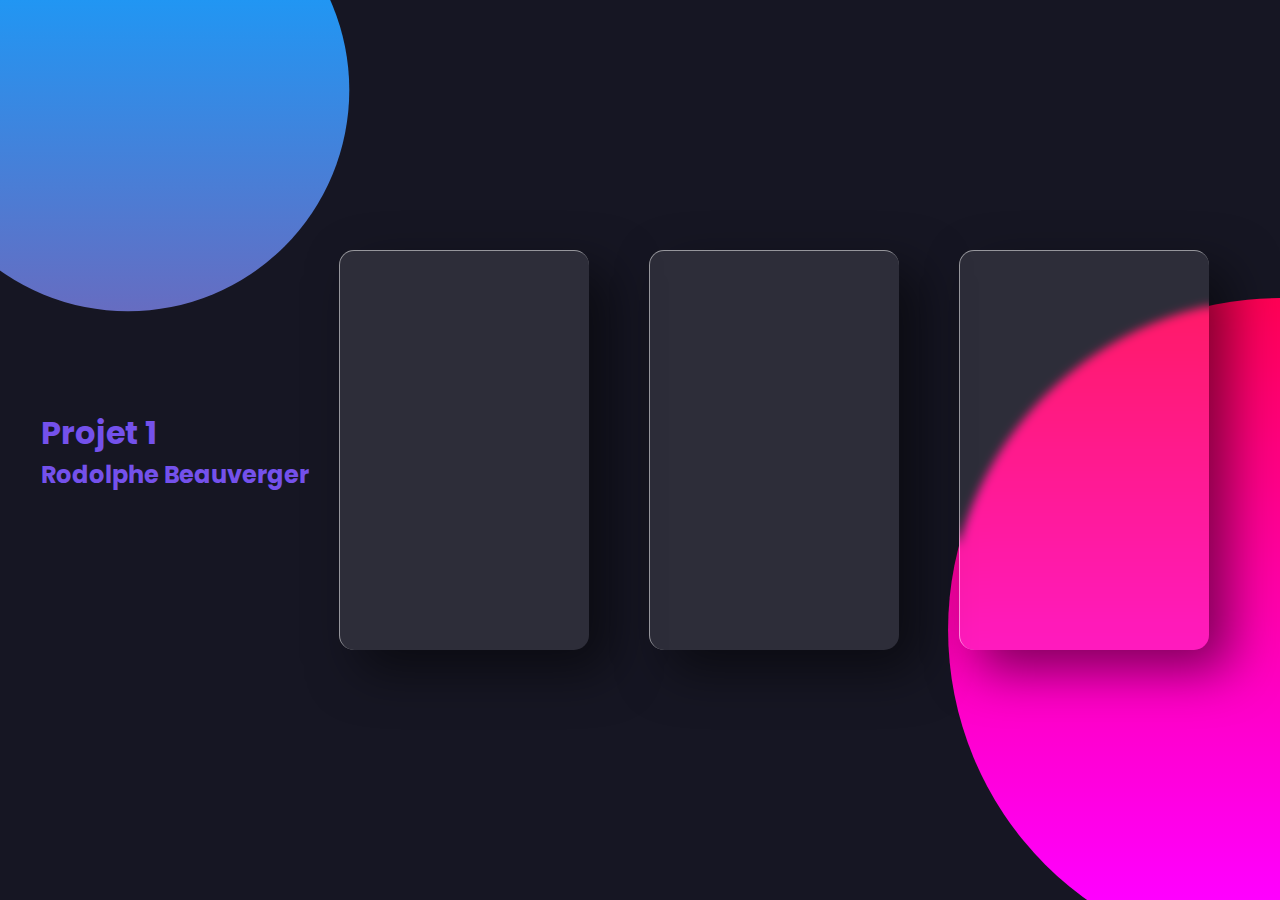
<file: index.html>
<!DOCTYPE html>
<html lang="fr">
<head>
    <meta charset="UTF-8">
    <meta name="viewport" content="width=device-width, initial-scale=1.0">
    <link rel="stylesheet" href="./style.css">
    <title>Projet 1</title>
</head>
<body>
    <header>
        <h1>Projet 1</h1>
        <h2>Rodolphe Beauverger</h2>
    </header>
    <main>
    <div class="container">
        <div class="card">
            <div class="content">
                <h2>01</h2>
                <h3>Planning de Formation</h3>
                <p>
                    Vous trouverez ici mon Planning prévisionnel pour la réalisation de la formation de Développeur Web.
                </p>
                <a href="./Planning/P1_01_planning.pdf">Détails</a>
            </div>
        </div>
        <div class="card">
            <div class="content">
                <h2>02</h2>
                <h3>Outil de Veille</h3>
                <p>
                    Vous trouverez ici une copie d'écran de mon outil de veille.
                </p>
                <a href="./outil_veille/P1_01_capture.pdf">Détails</a>
            </div>
        </div>
        <div class="card">
            <div class="content">
                <h2>03</h2>
                <h3>Offre d'Emploi de Rêve</h3>
                <p>
                    Vous trouverez ici l'offre d'emploi de mes rêves...
                </p>
                <a href="./offre_emploi/">Détails</a>
            </div>
        </div>
    </div>
    </main>
    <script type="text/javascript" src="./vanilla-tilt.js"></script>
    <script>
        VanillaTilt.init(document.querySelectorAll(".card"), {
		max: 25,
        speed: 400,
        glare: true,
        "max-glare": 1,
	});
    </script>
</body>
</html>
</file>
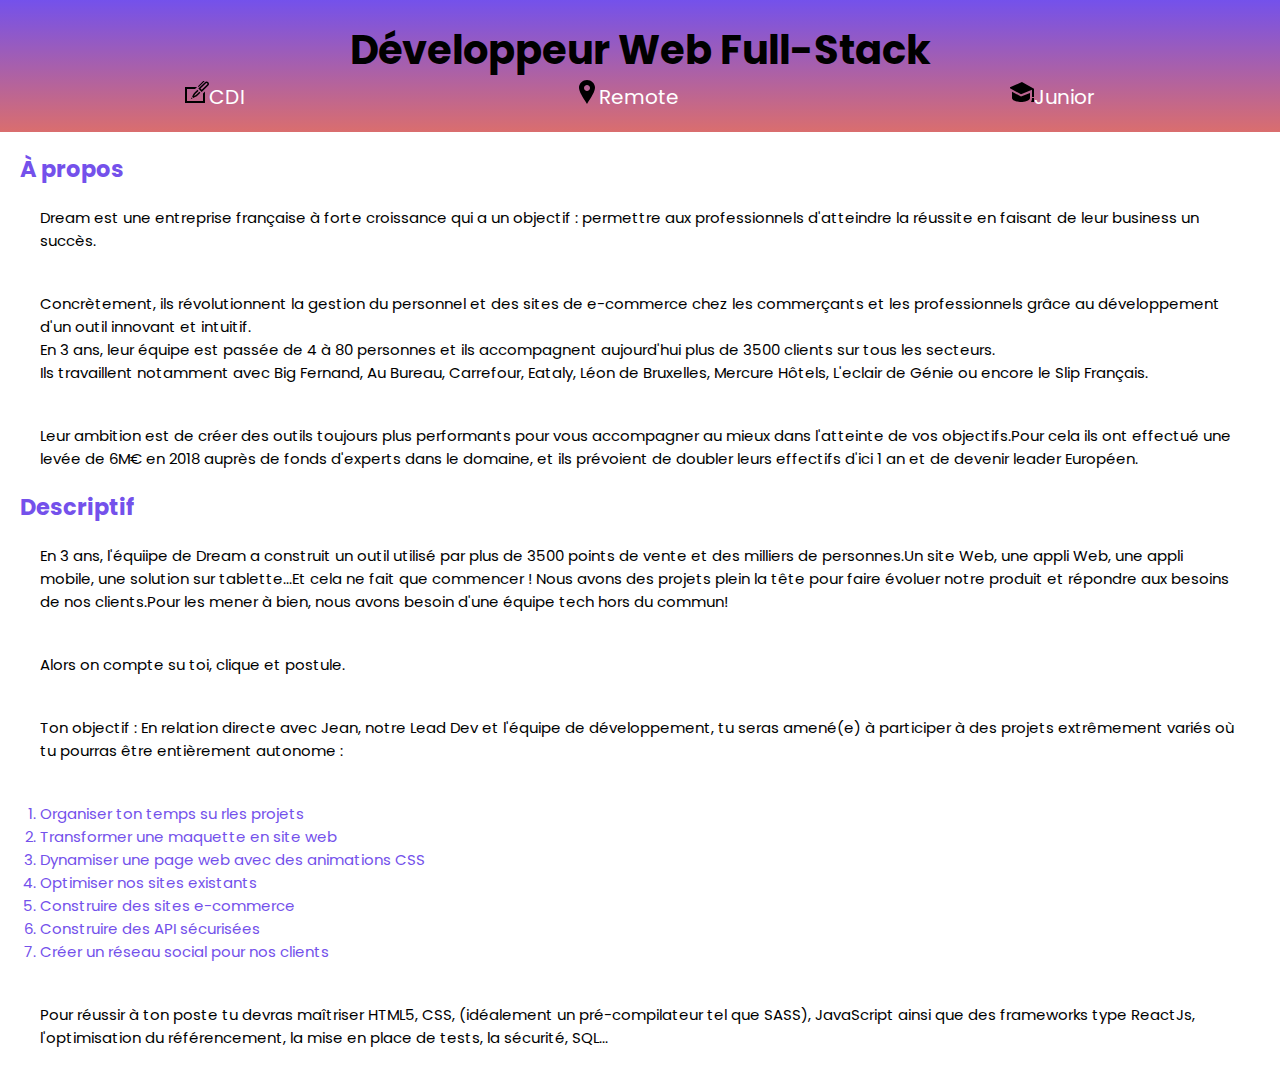
<file: offre_emploi/index.html>
<!DOCTYPE html>
<html lang="fr">
<head>
    <meta charset="UTF-8">
    <meta name="viewport" content="width=device-width, initial-scale=1.0">
    <link href="https://fonts.googleapis.com/css2?family=Pattaya&family=Poppins:wght@400;500&display=swap" rel="stylesheet">
    <link rel="stylesheet" href="./style.css">
    <title>Offre d'Emploi de Rêve</title>
</head>
<body>
    <header>
        <h1>Développeur Web Full-Stack</h1>
        <ul>
            <li><svg xmlns="http://www.w3.org/2000/svg" width="24" height="24" viewBox="0 0 24 24"><path d="M13.473 7.196c-.425-.439-.401-1.127.035-1.552l4.461-4.326c.218-.211.498-.318.775-.318.282 0 .563.11.776.331l-6.047 5.865zm-7.334 11.021c-.092.089-.139.208-.139.327 0 .25.203.456.455.456.115 0 .229-.042.318-.128l.748-.729-.633-.654-.749.728zm8.212-6.482l-2.57 2.481c-.824.799-1.607 1.328-2.705 1.79.496-1.084 1.05-1.852 1.873-2.65l2.569-2.479-1.049-1.083-2.564 2.485c-1.378 1.336-2.08 2.63-2.73 4.437l1.133 1.169c1.824-.593 3.14-1.255 4.518-2.591l2.563-2.486-1.038-1.073zm7.878-7.243l-5.527 5.359-1.239-1.279 5.529-5.361c.824-.803 2.087.456 1.237 1.281zm-.643-3.036c-.572 0-1.156.209-1.64.678l-6.604 6.405 3.326 3.434 6.604-6.403c.485-.47.728-1.094.728-1.719 0-1.426-1.181-2.395-2.414-2.395zm-3.586 12.01v7.534h-16v-12h8.013l2.058-2h-12.071v16h20v-11.473l-2 1.939z"/></svg>CDI</li>
            <li><svg xmlns="http://www.w3.org/2000/svg" width="24" height="24" viewBox="0 0 24 24"><path d="M12 0c-4.198 0-8 3.403-8 7.602 0 4.198 3.469 9.21 8 16.398 4.531-7.188 8-12.2 8-16.398 0-4.199-3.801-7.602-8-7.602zm0 11c-1.657 0-3-1.343-3-3s1.343-3 3-3 3 1.343 3 3-1.343 3-3 3z"/></svg>Remote</li>
            <li><svg xmlns="http://www.w3.org/2000/svg" width="24" height="24" viewBox="0 0 24 24"><path d="M20 12.875v5.068c0 2.754-5.789 4.057-9 4.057-3.052 0-9-1.392-9-4.057v-6.294l9 4.863 9-3.637zm-8.083-10.875l-12.917 5.75 12 6.5 11-4.417v7.167h2v-8.25l-12.083-6.75zm13.083 20h-4c.578-1 1-2.5 1-4h2c0 1.516.391 2.859 1 4z"/></svg>Junior</li>
        </ul>
    </header>
    
    <main>
        <section class="a-propos">
            <h2>À propos</h2>
            <p>
                Dream est une entreprise française à forte croissance qui a un objectif : permettre aux professionnels d'atteindre la réussite en faisant de leur business un succès.
            </p>
            <p>
                Concrètement, ils révolutionnent la gestion du personnel et des sites de e-commerce chez les commerçants et les professionnels grâce au développement d'un outil innovant et intuitif.<br>
                En 3 ans, leur équipe est passée de 4 à 80 personnes et ils accompagnent aujourd'hui plus de 3500 clients sur tous les secteurs.<br>
                Ils travaillent notamment avec Big Fernand, Au Bureau, Carrefour, Eataly, Léon de Bruxelles, Mercure Hôtels, L'eclair de Génie ou encore le Slip Français.
            </p>
            <p>
                Leur ambition est de créer des outils toujours plus performants pour vous accompagner au mieux dans l'atteinte de vos objectifs.Pour cela ils ont effectué une levée de 6M€ en 2018 auprès de fonds d'experts dans le domaine, et ils prévoient de doubler leurs effectifs d'ici 1 an et de devenir leader Européen. 
            </p>
        </section>
        <section class="descriptif">
            <h2>Descriptif</h2>
            <p>
                En 3 ans, l'équiipe de Dream a construit un outil utilisé par plus de 3500 points de vente et des milliers de personnes.Un site Web, une appli Web, une appli mobile, une solution sur tablette...Et cela ne fait que commencer ! Nous avons des projets plein la tête pour faire évoluer notre produit et répondre aux besoins de nos clients.Pour les mener à bien, nous avons besoin d'une équipe tech hors du commun!
            </p>
            <p>Alors on compte su toi, clique et postule.</p>
            <p>
                Ton objectif : En relation directe avec Jean, notre Lead Dev et l'équipe de développement, tu seras amené(e) à participer à des projets extrêmement variés où tu pourras être entièrement autonome :
            </p>
            <ol>
                <li>Organiser ton temps su rles projets</li>
                <li>Transformer une maquette en site web</li>
                <li>Dynamiser une page web avec des animations CSS</li>
                <li>Optimiser nos sites existants</li>
                <li>Construire des sites e-commerce</li>
                <li>Construire des API sécurisées</li>
                <li>Créer un réseau social pour nos clients</li>
            </ol>
        </section>
        <section class="technos">
            <p>
                Pour réussir à ton poste tu devras maîtriser HTML5, CSS, (idéalement un pré-compilateur tel que SASS), JavaScript ainsi que des frameworks type ReactJs, l'optimisation du référencement, la mise en place de tests, la sécurité, SQL...
            </p>
        </section>
    </main>
    
    
</body>
</html>
</file>
<file: style.css>
@import url("https://fonts.googleapis.com/css2?family=Poppins:wght@200;300;400;500;600;700;800;900&display=swap");

* {
  margin: 0;
  padding: 0;
  box-sizing: border-box;
  font-family: "Poppins", sans-serif;
}

body {
  display: flex;
  justify-content: center;
  align-items: center;
  min-height: 100vh;
  background: #161623;
}

body::before {
  content: "";
  position: absolute;
  top: 0;
  left: 0;
  width: 100%;
  height: 100%;
  background: linear-gradient(#f00, #f0f);
  clip-path: circle(30% at right 70%);
}
body::after {
  content: "";
  position: absolute;
  top: 0;
  left: 0;
  width: 100%;
  height: 100%;
  background: linear-gradient(#2196f3, #e91e63);
  clip-path: circle(20% at 10% 10%);
}
header {
  color: #7451eb;
  z-index: 1;
}

.container {
  position: relative;
  display: flex;
  justify-content: center;
  align-items: center;
  max-width: 1200px;
  flex-wrap: wrap;
  z-index: 1;
}

.container .card {
  position: relative;
  width: 250px;
  height: 400px;
  margin: 30px;
  box-shadow: 20px 20px 50px rgba(0, 0, 0, 0.5);
  border-radius: 15px;
  background: rgba(255, 255, 255, 0.1);
  overflow: hidden;
  display: flex;
  justify-content: center;
  align-items: center;
  border-top: 1px solid rgba(255, 255, 255, 0.5);
  border-left: 1px solid rgba(255, 255, 255, 0.5);
  backdrop-filter: blur(5px);
}
.container .card .content {
  padding: 20px;
  text-align: center;
  transform: translateY(100px);
  opacity: 0;
  transition: 0.5s;
}
.container .card:hover .content {
  transform: translateY(0px);
  opacity: 1;
}
.container .card .content h2 {
  position: absolute;
  top: -80px;
  right: 30px;
  font-size: 8em;
  color: rgba(255, 255, 255, 0.05);
  pointer-events: none;
}
.container .card .content h3 {
  font-size: 1.8em;
  color: #fff;
  z-index: 1;
}

.container .card .content p {
  font-size: 1em;
  color: #fff;
  font-weight: 300;
}
.container .card .content a {
  position: relative;
  display: inline-block;
  padding: 8px 20px;
  margin-top: 15px;
  background: #fff;
  color: #000;
  border-radius: 20px;
  text-decoration: none;
  font-weight: 500;
  box-shadow: 0 5px 15px rgba(0, 0, 0, 0.5);
}
</file>
<file: offre_emploi/style.css>
* {
  margin: 0;
  padding: 0;
  box-sizing: border-box;
}
html {
  font-size: 62.5%;
}
body {
  font-family: "Poppins", sans-serif;
}
header {
  font-size: 2rem;
  padding: 2rem;
  text-align: center;
  background: linear-gradient(
    #7451eb,
    rgba(204, 55, 55, 0.726)
  );
}
header ul {
  display: flex;
  align-items: center;
  justify-content: space-around;
  color: white;
  list-style: none;
}
main {
  font-size: 1.5rem;
  padding: 2rem;
}
main h2 {
  color: #7451eb;
}
main p {
  padding: 2rem;
}

main ol {
  padding: 2rem;
  color: #7451eb;
}
</file>
